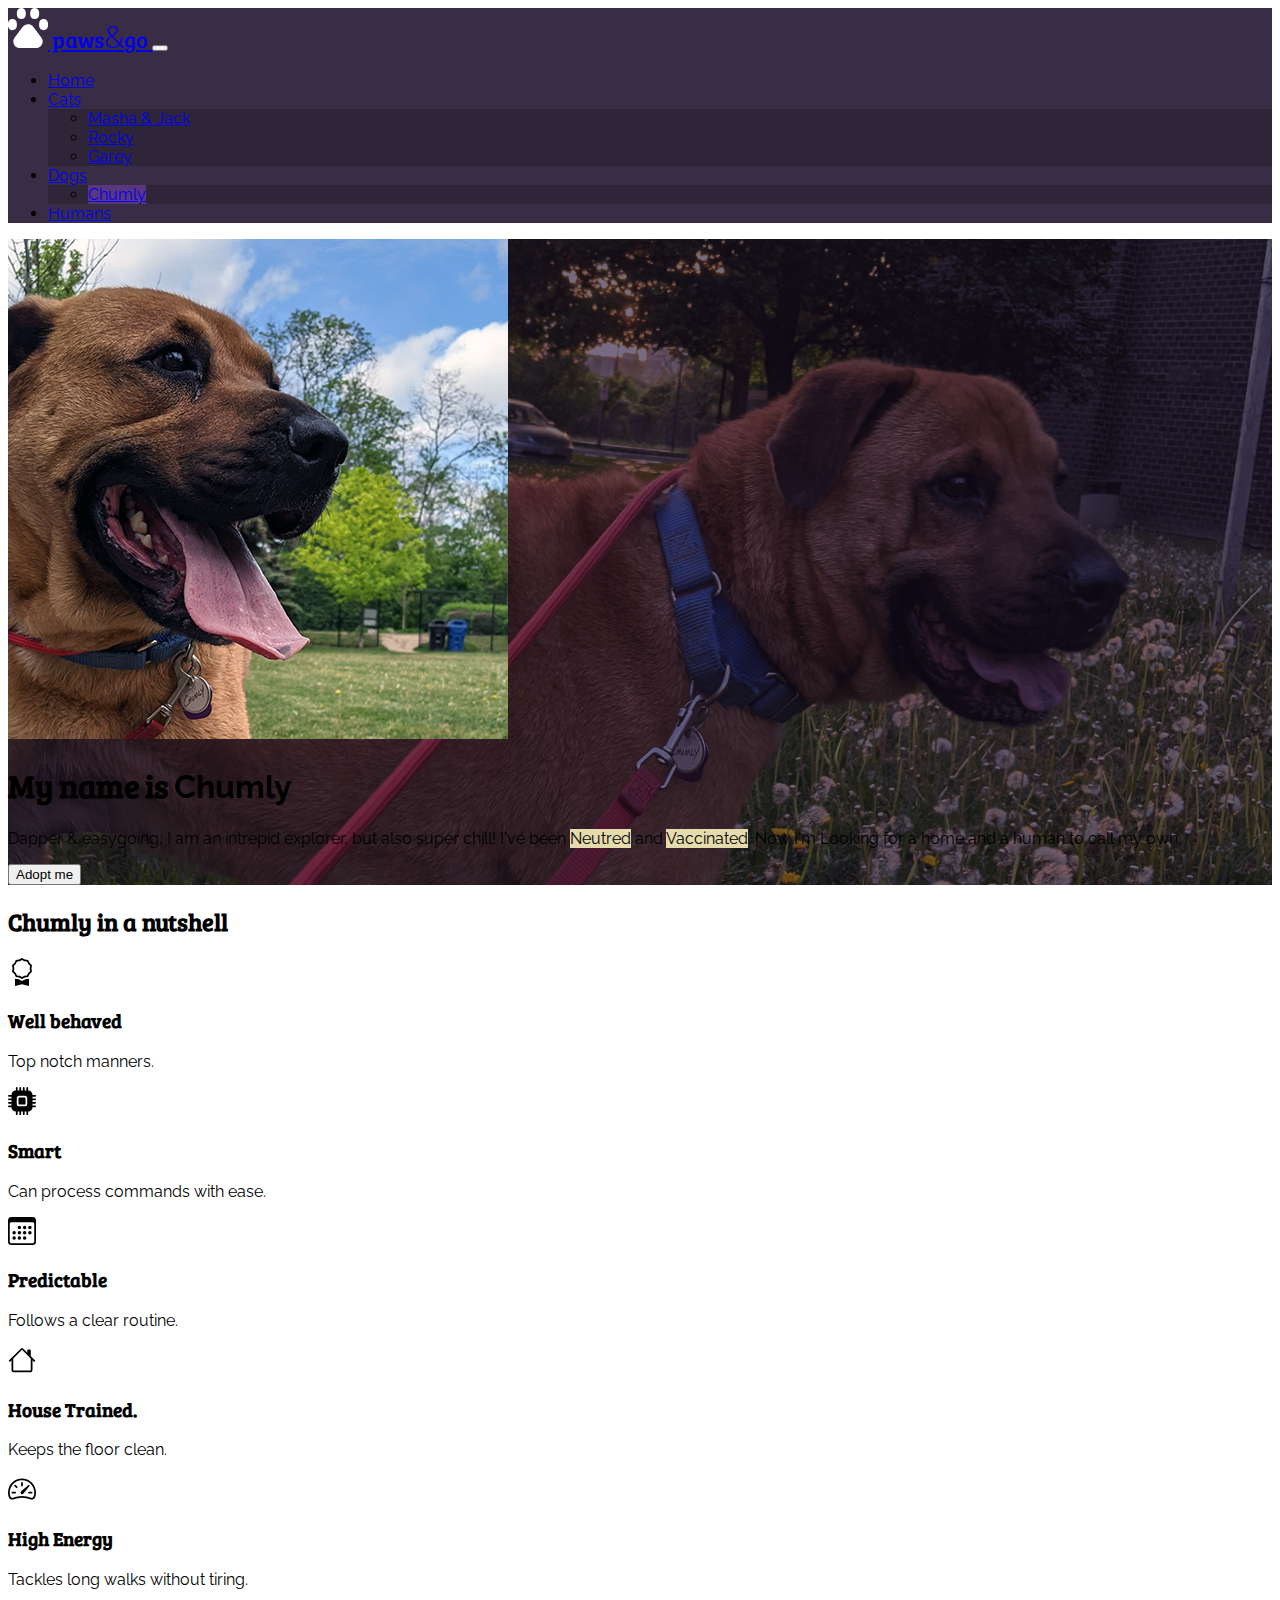
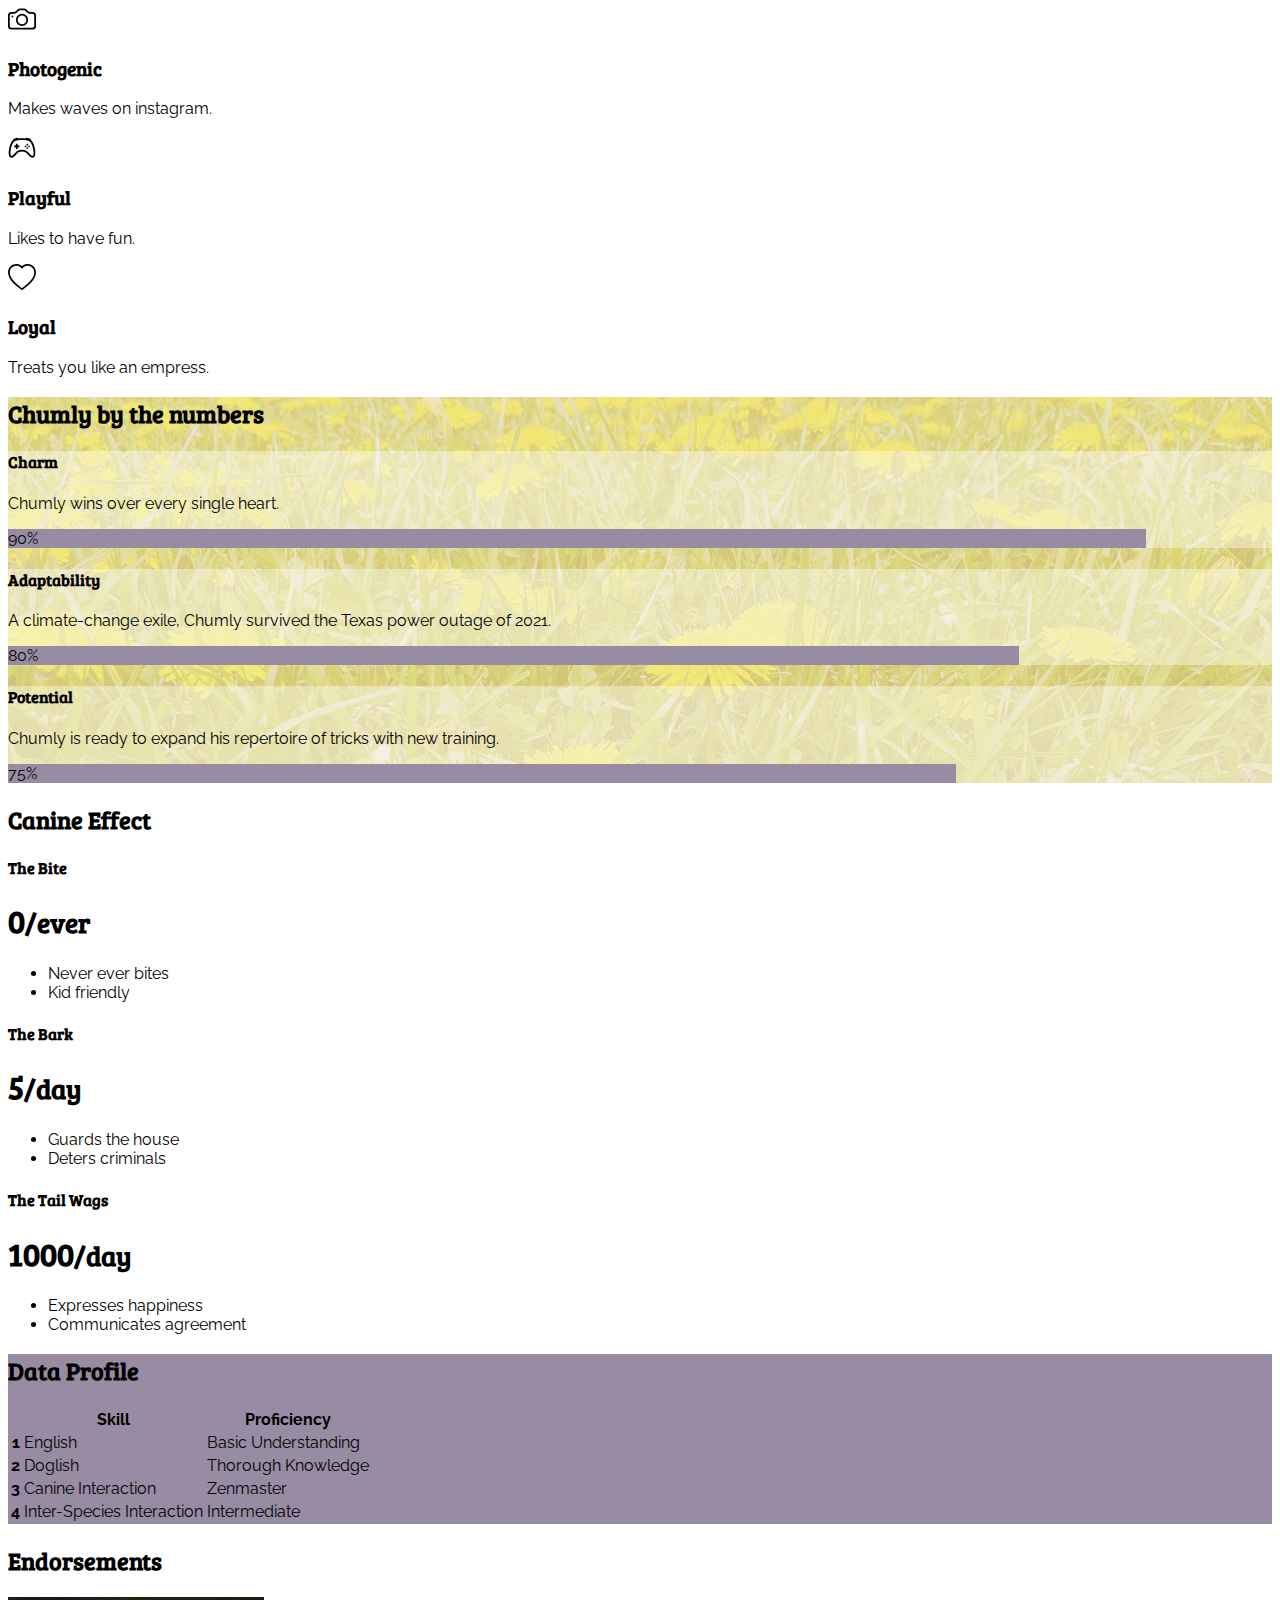
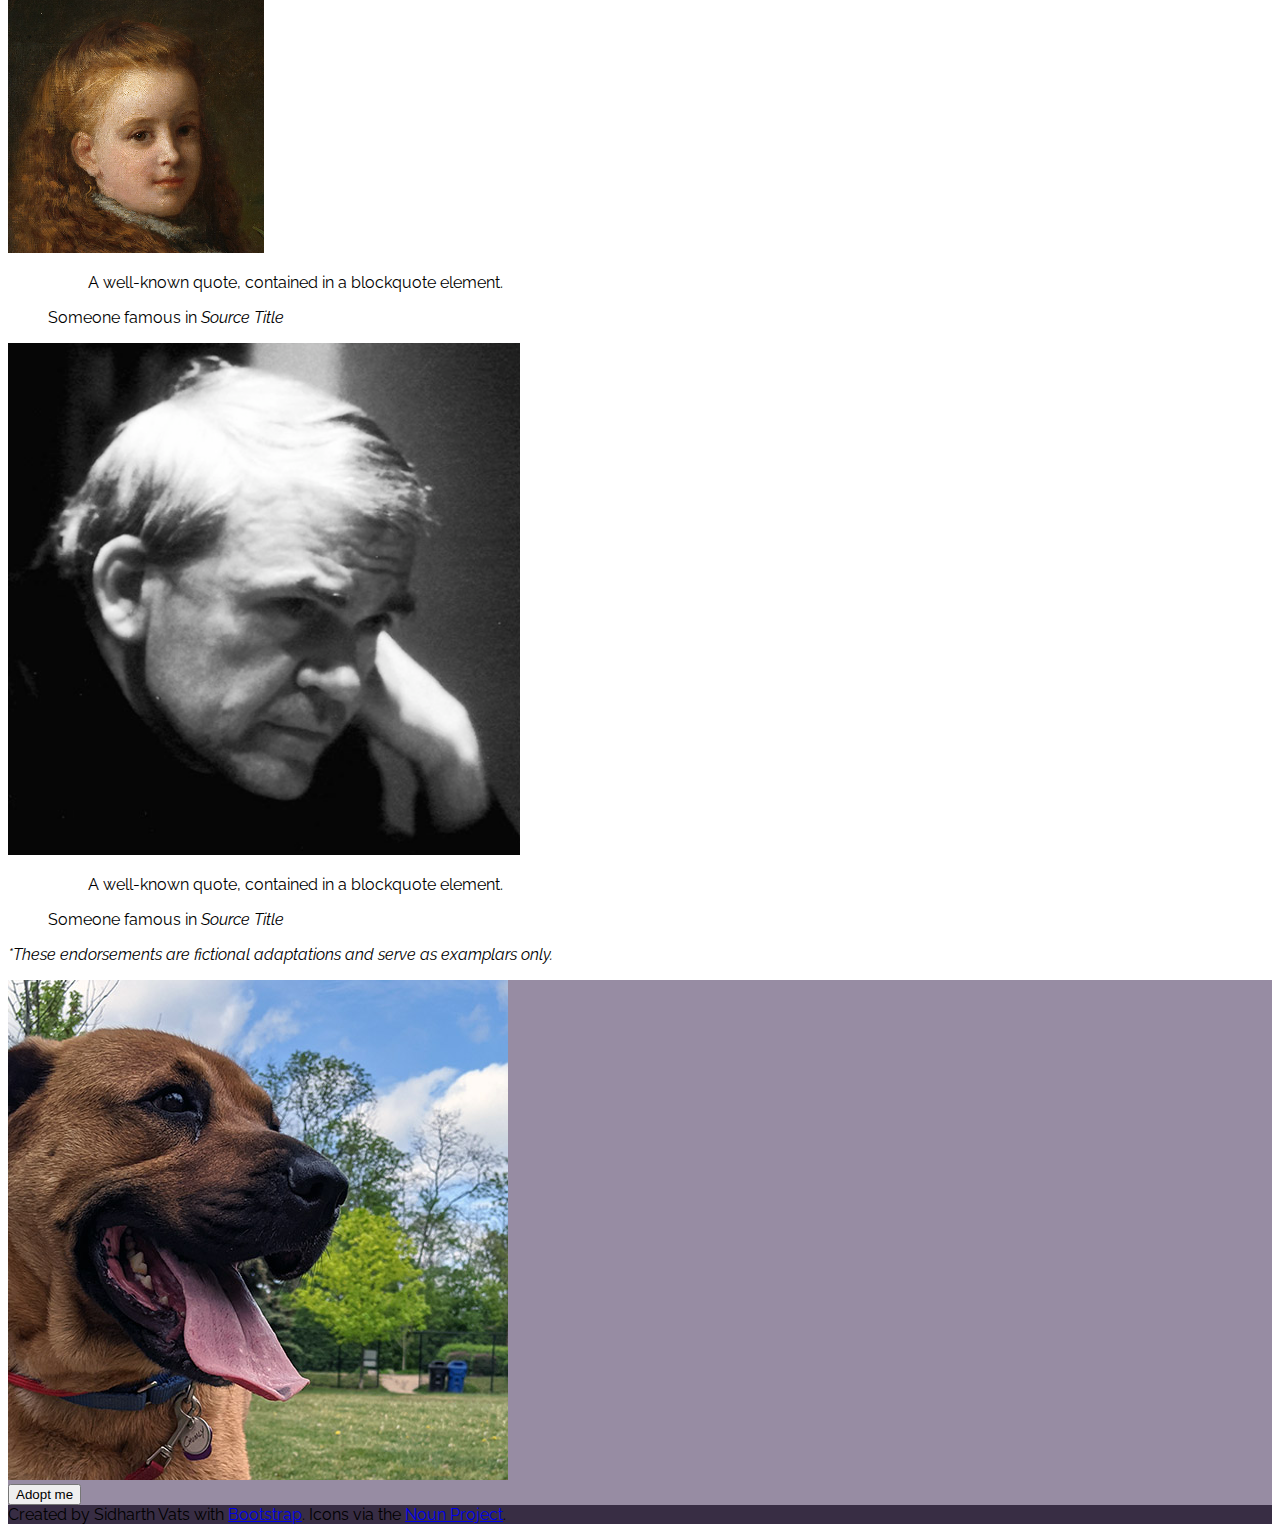
<file: chumly.html>
<!doctype html>
<html lang="en" class="h-100">

<head>
  <!-- Required meta tags -->
  <meta charset="utf-8">
  <meta name="viewport" content="width=device-width, initial-scale=1">

  <!-- Bootstrap CSS -->
  <link href="https://cdn.jsdelivr.net/npm/bootstrap@5.3.0/dist/css/bootstrap.min.css" rel="stylesheet"
    integrity="sha384-9ndCyUaIbzAi2FUVXJi0CjmCapSmO7SnpJef0486qhLnuZ2cdeRhO02iuK6FUUVM" crossorigin="anonymous">

  <title>paws&amp;go - Chumly</title>

  <!-- Google Fonts -->
  <link rel="preconnect" href="https://fonts.googleapis.com">
  <link rel="preconnect" href="https://fonts.gstatic.com" crossorigin>
  <link href="https://fonts.googleapis.com/css2?family=Bree+Serif&family=Raleway:wght@300;400&display=swap"
    rel="stylesheet">
  <!-- Custom Styles and Overrides -->
  <link href="css/styles.css" rel="stylesheet">

  <!-- Favicon - See also: https://developer.mozilla.org/en-US/docs/Learn/HTML/Introduction_to_HTML/The_head_metadata_in_HTML#adding_custom_icons_to_your_site-->
  <link rel="icon" href="img/paw.png" type="image/x-icon" />

</head>

<body class="bg-light d-flex flex-column h-100" id="chumly">

  <!-- Bootstrap Nav Bar here -->
  <!-- https://getbootstrap.com/docs/5.3/components/navbar/ -->
  <nav class="navbar navbar-expand-lg bg-dark navbar-dark">
    <div class="container">
      <a id="wordmark" class="navbar-brand" href="index.html">
        <svg class="me-3 d-inline-block align-top" xmlns="http://www.w3.org/2000/svg" width="40" viewBox="0 0 100 100">
          <path class="st0" d="M63.1,47l20.2,26.5c5.5,7.3,4.1,17.6-3.1,23.1c-2.9,2.2-6.4,3.4-10,3.4H29.8c-9.1,0-16.5-7.4-16.5-16.5
c0-3.6,1.2-7.1,3.4-10L36.9,47c5.5-7.3,15.9-8.7,23.1-3.1C61.2,44.7,62.2,45.8,63.1,47L63.1,47z M33.3,0c6.1,0,11.1,5,11.1,11.1v5.6
c0,6.1-5,11.1-11.1,11.1s-11.1-5-11.1-11.1v-5.6C22.2,5,27.2,0,33.3,0z M11.1,27.8c6.1,0,11.1,5,11.1,11.1v5.6
c0,6.1-5,11.1-11.1,11.1S0,50.6,0,44.4v-5.6C0,32.8,5,27.8,11.1,27.8z M66.7,0c6.1,0,11.1,5,11.1,11.1v5.6c0,6.1-5,11.1-11.1,11.1
s-11.1-5-11.1-11.1v-5.6C55.6,5,60.5,0,66.7,0z M88.9,27.8c6.1,0,11.1,5,11.1,11.1v5.6c0,6.1-5,11.1-11.1,11.1
c-6.1,0-11.1-5-11.1-11.1v-5.6C77.8,32.8,82.8,27.8,88.9,27.8z"></path>
        </svg>
        paws<span>&amp;</span>go
      </a>
      <button class="navbar-toggler" type="button" data-bs-toggle="collapse" data-bs-target="#navbarNavDropdown"
        aria-controls="navbarNavDropdown" aria-expanded="false" aria-label="Toggle navigation">
        <span class="navbar-toggler-icon"></span>
      </button>
      <div class="collapse navbar-collapse" id="navbarNavDropdown">
        <ul class="navbar-nav ms-auto">
          <li class="nav-item">
            <a class="nav-link" href="index.html">Home</a>
          </li>
          <li class="nav-item dropdown">
            <a class="nav-link dropdown-toggle" href="#" role="button" data-bs-toggle="dropdown" aria-expanded="false">
              Cats
            </a>
            <ul class="dropdown-menu dropdown-menu-dark">
              <li><a class="dropdown-item" href="friends.html">Masha &amp; Jack</a></li>
              <li><a class="dropdown-item" href="rocky.html">Rocky</a></li>
              <li><a class="dropdown-item" href="garey.html">Garey</a></li>
            </ul>

          </li>
          <li class="nav-item dropdown">
            <a class="nav-link dropdown-toggle active" aria-current="page" href="#" role="button"
              data-bs-toggle="dropdown" aria-expanded="false">
              Dogs
            </a>
            <ul class="dropdown-menu dropdown-menu-dark">
              <li><a class="dropdown-item active" href="chumly.html">Chumly</a></li>
            </ul>
          </li>
          <li class="nav-item">
            <a class="nav-link" href="humans.html">Humans</a>
          </li>
        </ul>
      </div>
    </div>
  </nav>

  <!-- Insert Bootstrap Jumbotron here -->
  <!-- https://getbootstrap.com/docs/5.3/examples/jumbotron/ -->
  <div id="hero" class="p-5 mb-4 bg-dark text-white">
    <div class="container py-5">
      <div class="row">
        <div class="col-6 col-md-3 col-lg-2">
          <img src="img/chumly-square.jpg" alt="chumly" class="rounded-circle w-100">
        </div>
        <div class="col-12 col-md-9 col-lg-10">
          <h1 class="display-1">My name is <span class="badge bg-warning">Chumly</span></h1>
          <p class="col-md-8 fs-4">Dapper & easygoing, I am an intrepid explorer, but also super chill! I've been <span
              class="badge bg-info text-dark">Neutred</span> and <span
              class="badge bg-info text-dark">Vaccinated</span>. Now I'm Looking for a home and a human to call my own.
          </p>
          <form action="humans.html">
            <button class="btn btn-secondary btn-lg" type="submit">Adopt me</button>
          </form>
        </div>
      </div>



    </div>
  </div>

  <!-- Insert Icon Grid here https://getbootstrap.com/docs/5.3/examples/features/#icon-grid -->

  <section class="container px-4 py-5" id="icon-grid">
    <h2 class="pb-2">Chumly in a nutshell</h2>

    <div class="row row-cols-1 row-cols-sm-2 row-cols-md-3 row-cols-lg-4 g-4 py-5">
      <div class="col d-flex align-items-start">
        <svg class="bi text-body-secondary flex-shrink-0 me-3" width="1.75em" height="1.75em">
          <use xlink:href="img/bootstrap-icons.svg#award"></use>
        </svg>
        <div>
          <h3 class="fw-bold mb-0 fs-4 text-body-emphasis">Well behaved</h3>
          <p>Top notch manners.</p>
        </div>
      </div>
      <div class="col d-flex align-items-start">
        <svg class="bi text-body-secondary flex-shrink-0 me-3" width="1.75em" height="1.75em">
          <use xlink:href="img/bootstrap-icons.svg#cpu-fill"></use>
        </svg>
        <div>
          <h3 class="fw-bold mb-0 fs-4 text-body-emphasis">Smart</h3>
          <p>Can process commands with ease.</p>
        </div>
      </div>
      <div class="col d-flex align-items-start">
        <svg class="bi text-body-secondary flex-shrink-0 me-3" width="1.75em" height="1.75em">
          <use xlink:href="img/bootstrap-icons.svg#calendar3"></use>
        </svg>
        <div>
          <h3 class="fw-bold mb-0 fs-4 text-body-emphasis">Predictable</h3>
          <p>Follows a clear routine.</p>
        </div>
      </div>
      <div class="col d-flex align-items-start">
        <svg class="bi text-body-secondary flex-shrink-0 me-3" width="1.75em" height="1.75em">
          <use xlink:href="img/bootstrap-icons.svg#house"></use>
        </svg>
        <div>
          <h3 class="fw-bold mb-0 fs-4 text-body-emphasis">House Trained.</h3>
          <p>Keeps the floor clean.</p>
        </div>
      </div>
      <div class="col d-flex align-items-start">
        <svg class="bi text-body-secondary flex-shrink-0 me-3" width="1.75em" height="1.75em">
          <use xlink:href="img/bootstrap-icons.svg#speedometer2"></use>
        </svg>
        <div>
          <h3 class="fw-bold mb-0 fs-4 text-body-emphasis">High Energy</h3>
          <p>Tackles long walks without tiring.</p>
        </div>
      </div>
      <div class="col d-flex align-items-start">
        <svg class="bi text-body-secondary flex-shrink-0 me-3" width="1.75em" height="1.75em">
          <use xlink:href="img/bootstrap-icons.svg#camera"></use>
        </svg>
        <div>
          <h3 class="fw-bold mb-0 fs-4 text-body-emphasis">Photogenic</h3>
          <p>Makes waves on instagram.</p>
        </div>
      </div>
      <div class="col d-flex align-items-start">
        <svg class="bi text-body-secondary flex-shrink-0 me-3" width="1.75em" height="1.75em">
          <use xlink:href="img/bootstrap-icons.svg#controller"></use>
        </svg>
        <div>
          <h3 class="fw-bold mb-0 fs-4 text-body-emphasis">Playful</h3>
          <p>Likes to have fun.</p>
        </div>
      </div>
      <div class="col d-flex align-items-start">
        <svg class="bi text-body-secondary flex-shrink-0 me-3" width="1.75em" height="1.75em">
          <use xlink:href="img/bootstrap-icons.svg#heart"></use>
        </svg>
        <div>
          <h3 class="fw-bold mb-0 fs-4 text-body-emphasis">Loyal</h3>
          <p>Treats you like an empress.</p>
        </div>
      </div>
    </div>
  </section>



  <!-- Insert Progress Bars here https://getbootstrap.com/docs/5.3/components/progress/ -->

  <section id="numbers" class="bg-info py-5">
    <div class="container">
      <h2>Chumly by the numbers</h2>
      <div class="row p-3 my-3">
        <div class="col-lg-6">
          <h4>Charm</h4>
          <p>Chumly wins over every single heart.</p>
        </div>
        <div class="col-lg-6">
          <div class="progress" role="progressbar" aria-label="Example with label" aria-valuenow="90" aria-valuemin="0"
            aria-valuemax="100">
            <div class="progress-bar display-6 bg-secondary" style="width: 90%">90%</div>
          </div>
        </div>
      </div>
      <div class="row p-3 my-3">
        <div class="col-lg-6">
          <h4>Adaptability</h4>
          <p>A climate-change exile, Chumly survived the Texas power outage of 2021.</p>
        </div>
        <div class="col-lg-6">
          <div class="progress" role="progressbar" aria-label="Example with label" aria-valuenow="80" aria-valuemin="0"
            aria-valuemax="100">
            <div class="progress-bar display-6 bg-secondary" style="width: 80%">80%</div>
          </div>
        </div>
      </div>
      <div class="row p-3 my-3">
        <div class="col-lg-6">
          <h4>Potential</h4>
          <p>Chumly is ready to expand his repertoire of tricks with new training.</p>
        </div>
        <div class="col-lg-6">
          <div class="progress" role="progressbar" aria-label="Example with label" aria-valuenow="75" aria-valuemin="0"
            aria-valuemax="100">
            <div class="progress-bar display-6 bg-secondary" style="width: 75%">75%</div>
          </div>
        </div>
      </div>
    </div>
  </section>

  <!-- Canine Effect derived from Pricing Table https://getbootstrap.com/docs/5.3/examples/pricing/ -->

  <section class="container pt-5">
    <h2>Canine Effect</h2>
    <div class="row row-cols-1 row-cols-md-3 mb-3 text-center">
      <div class="col">
        <div class="card mb-4 rounded-3 shadow-sm">
          <div class="card-header py-3">
            <h4 class="my-0 fw-normal">The Bite</h4>
          </div>
          <div class="card-body">
            <h1 class="card-title pricing-card-title">0<small class="text-body-secondary fw-light">/ever</small></h1>
            <ul class="list-unstyled mt-3 mb-4">
              <li>Never ever bites</li>
              <li>Kid friendly</li>
            </ul>
          </div>
        </div>
      </div>
      <div class="col">
        <div class="card mb-4 rounded-3 shadow-sm">
          <div class="card-header py-3">
            <h4 class="my-0 fw-normal">The Bark</h4>
          </div>
          <div class="card-body">
            <h1 class="card-title pricing-card-title">5<small class="text-body-secondary fw-light">/day</small></h1>
            <ul class="list-unstyled mt-3 mb-4">
              <li>Guards the house</li>
              <li>Deters criminals</li>
            </ul>
          </div>
        </div>
      </div>
      <div class="col">
        <div class="card mb-4 rounded-3 shadow-sm">
          <div class="card-header py-3">
            <h4 class="my-0 fw-normal">The Tail Wags</h4>
          </div>
          <div class="card-body">
            <h1 class="card-title pricing-card-title">1000<small class="text-body-secondary fw-light">/day</small></h1>
            <ul class="list-unstyled mt-3 mb-4">
              <li>Expresses happiness</li>
              <li>Communicates agreement</li>
            </ul>
          </div>
        </div>
      </div>
    </div>
  </section>

  <!--Table idea derived from Bootstrap Tables from https://getbootstrap.com/docs/5.3/content/tables/-->

  <section id="tabular" class="bg-secondary py-5">
    <div class="container">
      <h2>Data Profile</h2>
      <table class="table table-secondary table-striped">
        <thead>
          <tr>
            <th scope="col"></th>
            <th scope="col">Skill</th>
            <th scope="col">Proficiency</th>
          </tr>
        </thead>
        <tbody>
          <tr>
            <th scope="row">1</th>
            <td>English</td>
            <td>Basic Understanding</td>
          </tr>
          <tr>
            <th scope="row">2</th>
            <td>Doglish</td>
            <td>Thorough Knowledge</td>
          </tr>
          <tr>
            <th scope="row">3</th>
            <td>Canine Interaction</td>
            <td>Zenmaster</td>
          </tr>
          <tr>
            <th scope="row">4</th>
            <td>Inter-Species Interaction</td>
            <td>Intermediate</td>
          </tr>
        </tbody>
      </table>
    </div>
  </section>

  <!--Endorsements-->

  <section id="endorsements" class="container my-5">
    <h2>Endorsements</h2>
    <div class="row mb-3">
      <div class="col-3 col-md-2">
        <a title="Edward Harrison May
, Public domain, via Wikimedia Commons"
          href="https://commons.wikimedia.org/wiki/File:Edward_Harrison_May_-_Edith_Wharton_-_Google_Art_Project.jpg"><img class="w-100"
            width="256" alt="Edward Harrison May - Edith Wharton - Google Art Project"
            src="img/wharton.jpg"></a>
      </div>
      <div class="col-9 col-md-10">
        <figure>
          <blockquote class="blockquote">
            <p>A well-known quote, contained in a blockquote element.</p>
          </blockquote>
          <figcaption class="blockquote-footer">
            Someone famous in <cite title="Source Title">Source Title</cite>
          </figcaption>
        </figure>
      </div>
    </div>
    <div class="row mb-3">
      <div class="col-3 col-md-2">
        <a title="Elisa Cabot, CC BY-SA 3.0 &lt;https://creativecommons.org/licenses/by-sa/3.0&gt;, via Wikimedia Commons" href="https://commons.wikimedia.org/wiki/File:Milan_Kundera_redux.jpg"><img width="512" alt="Milan Kundera redux" class="w-100" src="img/kundera.jpg"></a>
      </div>
      <div class="col-9 col-md-10">
        <figure>
          <blockquote class="blockquote">
            <p>A well-known quote, contained in a blockquote element.</p>
          </blockquote>
          <figcaption class="blockquote-footer">
            Someone famous in <cite title="Source Title">Source Title</cite>
          </figcaption>
        </figure>
      </div>
    </div>
    <p><i>*These endorsements are fictional adaptations and serve as examplars only.</i></p>
  </section>


  <!--Final Appeal-->
  <section id="appeal" class="container-fluid bg-secondary">
    <div class="container py-5">
      <div class="row">
        <div class="col-6 col-md-3 mx-auto mb-5">
          <img src="img/chumly-square.jpg" alt="chumly" class="rounded-circle w-100">
        </div>
        <div class="col-12 text-center">
          <form action="humans.html">
            <button class="btn btn-secondary btn-lg" type="submit">Adopt me</button>
          </form>
        </div>
      </div>
    </div>
  </section>



  <!--  Sticky Footer https://getbootstrap.com/docs/5.3/examples/sticky-footer/ -->
  <!-- Also Note the classes on the html and body tags -->
  <footer class="footer mt-auto py-3 bg-dark">
    <div class="container text-center">
      <span class="text-white">Created by Sidharth Vats with <a class="text-white"
          href="https://getbootstrap.com">Bootstrap</a>. Icons via the <a class="text-white"
          href="https://thenounproject.com/">Noun Project</a>.</span>
    </div>
  </footer>

  <!-- Bootstrap Javascript Bundle -->
  <script src="https://cdn.jsdelivr.net/npm/bootstrap@5.3.0/dist/js/bootstrap.bundle.min.js"
    integrity="sha384-geWF76RCwLtnZ8qwWowPQNguL3RmwHVBC9FhGdlKrxdiJJigb/j/68SIy3Te4Bkz"
    crossorigin="anonymous"></script>

</body>

</html>
</file>
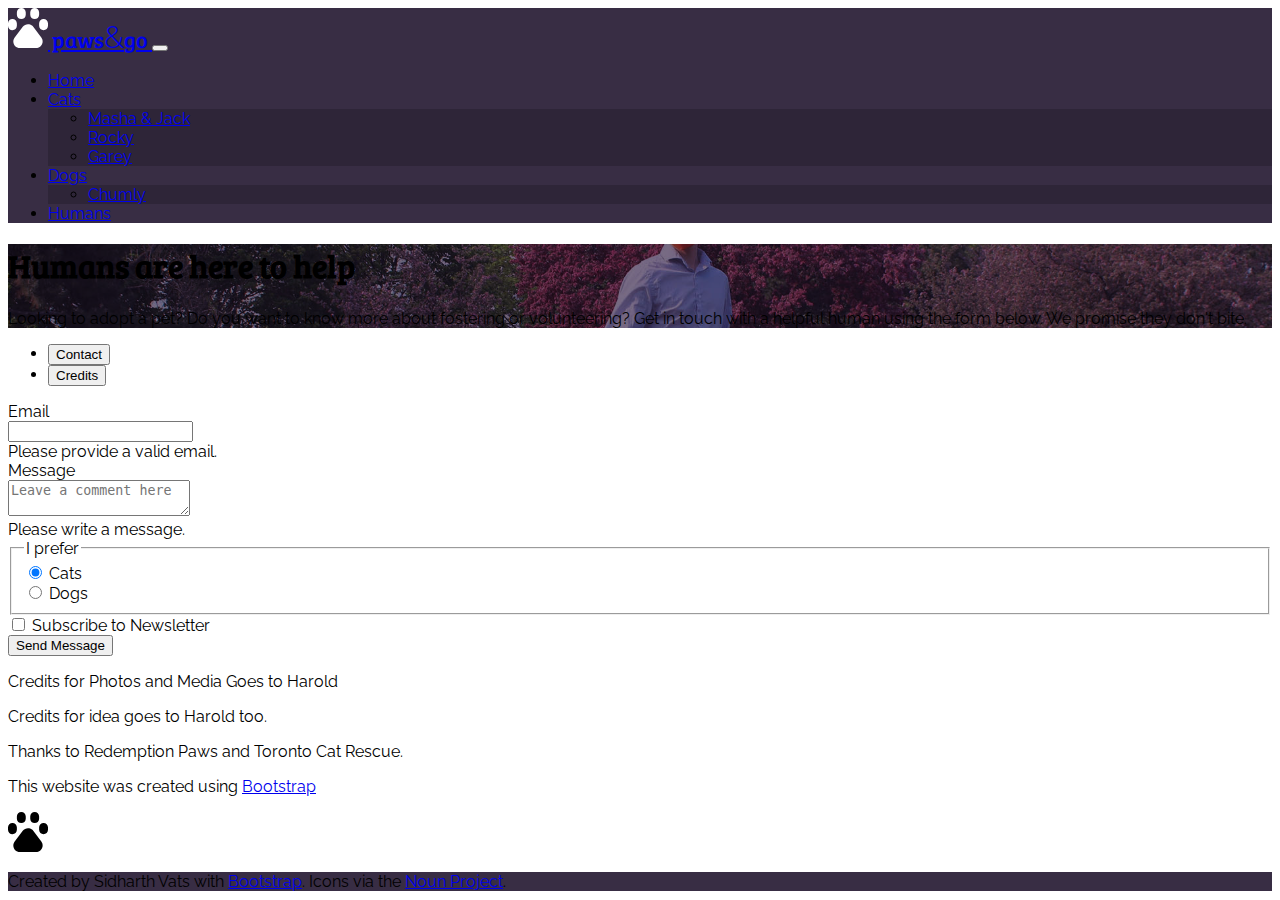
<file: humans.html>
<!doctype html>
<html lang="en" class="h-100">

<head>
  <!-- Required meta tags -->
  <meta charset="utf-8">
  <meta name="viewport" content="width=device-width, initial-scale=1">

  <!-- Bootstrap CSS -->
  <link href="https://cdn.jsdelivr.net/npm/bootstrap@5.3.0/dist/css/bootstrap.min.css" rel="stylesheet"
    integrity="sha384-9ndCyUaIbzAi2FUVXJi0CjmCapSmO7SnpJef0486qhLnuZ2cdeRhO02iuK6FUUVM" crossorigin="anonymous">

  <title>paws&amp;go - Humans</title>

  <!-- Google Fonts -->
  <link rel="preconnect" href="https://fonts.googleapis.com">
  <link rel="preconnect" href="https://fonts.gstatic.com" crossorigin>
  <link href="https://fonts.googleapis.com/css2?family=Bree+Serif&family=Raleway:wght@300;400&display=swap"
    rel="stylesheet">
  <!-- Custom Styles and Overrides -->
  <link href="css/styles.css" rel="stylesheet">

  <!-- Favicon - See also: https://developer.mozilla.org/en-US/docs/Learn/HTML/Introduction_to_HTML/The_head_metadata_in_HTML#adding_custom_icons_to_your_site-->
  <link rel="icon" href="img/paw.png" type="image/x-icon" />

</head>

<body class="bg-light d-flex flex-column h-100" id="humans">

  <!-- Bootstrap Nav Bar here -->
  <!-- https://getbootstrap.com/docs/5.3/components/navbar/ -->
  <nav class="navbar navbar-expand-lg bg-dark navbar-dark">
    <div class="container">
      <a id="wordmark" class="navbar-brand" href="index.html">
        <svg class="me-3 d-inline-block align-top" xmlns="http://www.w3.org/2000/svg" width="40" viewBox="0 0 100 100">
          <path class="st0" d="M63.1,47l20.2,26.5c5.5,7.3,4.1,17.6-3.1,23.1c-2.9,2.2-6.4,3.4-10,3.4H29.8c-9.1,0-16.5-7.4-16.5-16.5
c0-3.6,1.2-7.1,3.4-10L36.9,47c5.5-7.3,15.9-8.7,23.1-3.1C61.2,44.7,62.2,45.8,63.1,47L63.1,47z M33.3,0c6.1,0,11.1,5,11.1,11.1v5.6
c0,6.1-5,11.1-11.1,11.1s-11.1-5-11.1-11.1v-5.6C22.2,5,27.2,0,33.3,0z M11.1,27.8c6.1,0,11.1,5,11.1,11.1v5.6
c0,6.1-5,11.1-11.1,11.1S0,50.6,0,44.4v-5.6C0,32.8,5,27.8,11.1,27.8z M66.7,0c6.1,0,11.1,5,11.1,11.1v5.6c0,6.1-5,11.1-11.1,11.1
s-11.1-5-11.1-11.1v-5.6C55.6,5,60.5,0,66.7,0z M88.9,27.8c6.1,0,11.1,5,11.1,11.1v5.6c0,6.1-5,11.1-11.1,11.1
c-6.1,0-11.1-5-11.1-11.1v-5.6C77.8,32.8,82.8,27.8,88.9,27.8z"></path>
        </svg>
        paws<span>&amp;</span>go
      </a>
      <button class="navbar-toggler" type="button" data-bs-toggle="collapse" data-bs-target="#navbarNavDropdown"
        aria-controls="navbarNavDropdown" aria-expanded="false" aria-label="Toggle navigation">
        <span class="navbar-toggler-icon"></span>
      </button>
      <div class="collapse navbar-collapse" id="navbarNavDropdown">
        <ul class="navbar-nav ms-auto">
          <li class="nav-item">
            <a class="nav-link" href="index.html">Home</a>
          </li>
          <li class="nav-item dropdown">
            <a class="nav-link dropdown-toggle" href="#" role="button" data-bs-toggle="dropdown" aria-expanded="false">
              Cats
            </a>
            <ul class="dropdown-menu dropdown-menu-dark">
              <li><a class="dropdown-item" href="friends.html">Masha &amp; Jack</a></li>
              <li><a class="dropdown-item" href="rocky.html">Rocky</a></li>
              <li><a class="dropdown-item" href="garey.html">Garey</a></li>
            </ul>
            
          </li>
          <li class="nav-item dropdown">
            <a class="nav-link dropdown-toggle" href="#" role="button" data-bs-toggle="dropdown" aria-expanded="false">
              Dogs
            </a>
            <ul class="dropdown-menu dropdown-menu-dark">
              <li><a class="dropdown-item" href="chumly.html">Chumly</a></li>
            </ul>
          </li>
          <li class="nav-item">
            <a class="nav-link active" aria-current="page" href="humans.html">Humans</a>
          </li>
        </ul>
      </div>
    </div>
  </nav>

  <!-- Insert Bootstrap Jumbotron here -->
  <!-- https://getbootstrap.com/docs/5.3/examples/jumbotron/ -->
  <div id="hero" class="p-5 mb-4 bg-dark text-white">
    <div class="container py-5">
      <h1 class="display-5">Humans are here to help</h1>
      <p class="col-md-8 fs-4">Looking to adopt a pet? Do you want to know more about fostering or volunteering? Get in touch with a helpful human using the form below. We promise they don't bite.</p>
    </div>
  </div>

    <section class="container">
        <ul class="nav nav-tabs" id="myTab" role="tablist">
            <li class="nav-item" role="presentation">
            <button class="nav-link active" id="contact-tab" data-bs-toggle="tab" data-bs-target="#contact-tab-pane" type="button" role="tab" aria-controls="contact-tab-pane" aria-selected="false">Contact</button>
            </li>
            <li class="nav-item" role="presentation">
            <button class="nav-link" id="credits-tab" data-bs-toggle="tab" data-bs-target="#credits-tab-pane" type="button" role="tab" aria-controls="credits-tab-pane" aria-selected="false">Credits</button>
            </li>
        </ul>

        <div class="tab-content" id="myTabContent">
            <div class="tab-pane fade show active bg-white p-5 mb-5" id="contact-tab-pane" role="tabpanel" aria-labelledby="contact-tab" tabindex="0">
                <!--Contact Form Goes Here-->
                <form class="needs-validation" novalidate>
                    <div class="row mb-3">
                        <label for="inputEmail3" class="col-sm-2 col-form-label">Email</label>
                        <div class="col-sm-10">
                        <input required type="email" class="form-control" id="inputEmail3">
                        <div class="invalid-feedback">
                            Please provide a valid email.
                        </div>
                        </div>
                    </div>
                    <div class="row mb-3">
                        <label for="Message" class="col-sm-2 col-form-label">Message</label>
                        <div class="col-sm-10">
                        <textarea required class="form-control" placeholder="Leave a comment here" id="Message"></textarea>
                        <div class="invalid-feedback">
                            Please write a message.
                        </div>
                        </div>
                    </div>
                    <fieldset class="row mb-3">
                        <legend class="col-form-label col-sm-2 pt-0">I prefer</legend>
                        <div class="col-sm-10">
                        <div class="form-check">
                            <input class="form-check-input" type="radio" name="gridRadios" id="gridRadios1" value="option1" checked>
                            <label class="form-check-label" for="gridRadios1">
                            Cats
                            </label>
                        </div>
                        <div class="form-check">
                            <input class="form-check-input" type="radio" name="gridRadios" id="gridRadios2" value="option2">
                            <label class="form-check-label" for="gridRadios2">
                            Dogs
                            </label>
                        </div>
                        </div>
                    </fieldset>
                    <div class="row mb-3">
                        <div class="col-sm-10 offset-sm-2">
                        <div class="form-check">
                            <input class="form-check-input" type="checkbox" id="gridCheck1">
                            <label class="form-check-label" for="gridCheck1">
                            Subscribe to Newsletter
                            </label>
                        </div>
                        </div>
                    </div>
                    <button type="submit" class="btn btn-primary">Send Message</button>
                </form>
            </div>

            <div class="tab-pane fade bg-white p-5 mb-5" id="credits-tab-pane" role="tabpanel" aria-labelledby="credits-tab" tabindex="0">
                <!--Credits Go Here-->
                <p>Credits for Photos and Media Goes to Harold</p>
                <p>Credits for idea goes to Harold too.</p>
                <p>Thanks to Redemption Paws and Toronto Cat Rescue.</p>
                <p>This website was created using <a class="text-white" href="https://getbootstrap.com">Bootstrap</a></p>
                <p class="text-center"> 
                    <svg class="me-3 d-inline-block align-top" xmlns="http://www.w3.org/2000/svg" width="40" viewBox="0 0 100 100">
                    <path class="st0" d="M63.1,47l20.2,26.5c5.5,7.3,4.1,17.6-3.1,23.1c-2.9,2.2-6.4,3.4-10,3.4H29.8c-9.1,0-16.5-7.4-16.5-16.5
                    c0-3.6,1.2-7.1,3.4-10L36.9,47c5.5-7.3,15.9-8.7,23.1-3.1C61.2,44.7,62.2,45.8,63.1,47L63.1,47z M33.3,0c6.1,0,11.1,5,11.1,11.1v5.6
                    c0,6.1-5,11.1-11.1,11.1s-11.1-5-11.1-11.1v-5.6C22.2,5,27.2,0,33.3,0z M11.1,27.8c6.1,0,11.1,5,11.1,11.1v5.6
                    c0,6.1-5,11.1-11.1,11.1S0,50.6,0,44.4v-5.6C0,32.8,5,27.8,11.1,27.8z M66.7,0c6.1,0,11.1,5,11.1,11.1v5.6c0,6.1-5,11.1-11.1,11.1
                    s-11.1-5-11.1-11.1v-5.6C55.6,5,60.5,0,66.7,0z M88.9,27.8c6.1,0,11.1,5,11.1,11.1v5.6c0,6.1-5,11.1-11.1,11.1
                    c-6.1,0-11.1-5-11.1-11.1v-5.6C77.8,32.8,82.8,27.8,88.9,27.8z"></path>
                    </svg>
                </p>
            </div>
        </div>
    </section>

  <!--  Sticky Footer https://getbootstrap.com/docs/5.3/examples/sticky-footer/ -->
  <!-- Also Note the classes on the html and body tags -->
  <footer class="footer mt-auto py-3 bg-dark">
    <div class="container text-center">
      <span class="text-white">Created by Sidharth Vats with <a class="text-white"
          href="https://getbootstrap.com">Bootstrap</a>. Icons via the <a class="text-white"
          href="https://thenounproject.com/">Noun Project</a>.</span>
    </div>
  </footer>

  <script>
        // Example starter JavaScript for disabling form submissions if there are invalid fields
    (() => {
        'use strict'

        // Fetch all the forms we want to apply custom Bootstrap validation styles to
        const forms = document.querySelectorAll('.needs-validation')

        // Loop over them and prevent submission
        Array.from(forms).forEach(form => {
            form.addEventListener('submit', event => {
            if (!form.checkValidity()) {
                event.preventDefault()
                event.stopPropagation()
            }

            form.classList.add('was-validated')
            }, false)
        })
    })()
  </script>

  <!-- Bootstrap Javascript Bundle -->
  <script src="https://cdn.jsdelivr.net/npm/bootstrap@5.3.0/dist/js/bootstrap.bundle.min.js"
    integrity="sha384-geWF76RCwLtnZ8qwWowPQNguL3RmwHVBC9FhGdlKrxdiJJigb/j/68SIy3Te4Bkz"
    crossorigin="anonymous"></script>

</body>

</html>
</file>
<file: css/styles.css>
/* Bootstrap simplifies our workflow, but it's still helpful to add our own CSS */
/* This file will include CSS to override Bootstrap defaults */

/* Typography */
body {
    font-family: 'Raleway', sans-serif;
    font-weight: 400;
}
h1, h2, h3, h4, h5, h6{
    font-family: 'Bree Serif', serif;
}
.badge {
    font-family: 'Raleway', sans-serif;
}
/* Wordmark */
#wordmark {
    font-family: 'Bree Serif', serif;
    font-size: 1.4em;
}
#wordmark svg{
    fill: white;
}
#wordmark span{
    font-family: 'Raleway', sans-serif;
    font-weight: 300;
    font-size: 1.4em;
}
/* Hero */
#hero {
    background-image: url(../img/sabbath.jpg);
    background-size: cover;
    background-position: 50% 30%;
    background-blend-mode: soft-light;
}

#humans #hero {
    background-image: url(../img/human.jpg);
}

#chumly #hero {
    background-image: url(../img/chumly.jpg);
}
#chumly #numbers{
    background-image: url(../img/dandelions.jpg);
    background-size: cover;
    background-position: 50% 30%;
    background-blend-mode: soft-light;
}
#chumly #numbers .row {
    background-color: #ffffff66;
}
#chumly .progress {
    height:100%;
}

#friends #hero span.masha {
    color: sienna;
    background-color: #fff;
}

#friends #hero span.jack {
    color: black;
    background-color: #fff;
}

#friends #hero {
    background-image: none;
}

#friends #hero video{
    object-fit: cover;
}

#friends .carousel-caption {
    background: #00000066;
}

/* Dark background */
.bg-dark {
    background-color: #382d44!important;
}
.dropdown-menu-dark {
    background-color: #2e2538!important;
}
.bg-secondary {
    background-color: #978ca3!important;
}
.dropdown-menu-dark .dropdown-item.active, .dropdown-menu-dark .dropdown-item:active {
    background-color: #59377e;
}
.bg-info{
    background-color: #e6dbac!important;
}
</file>
